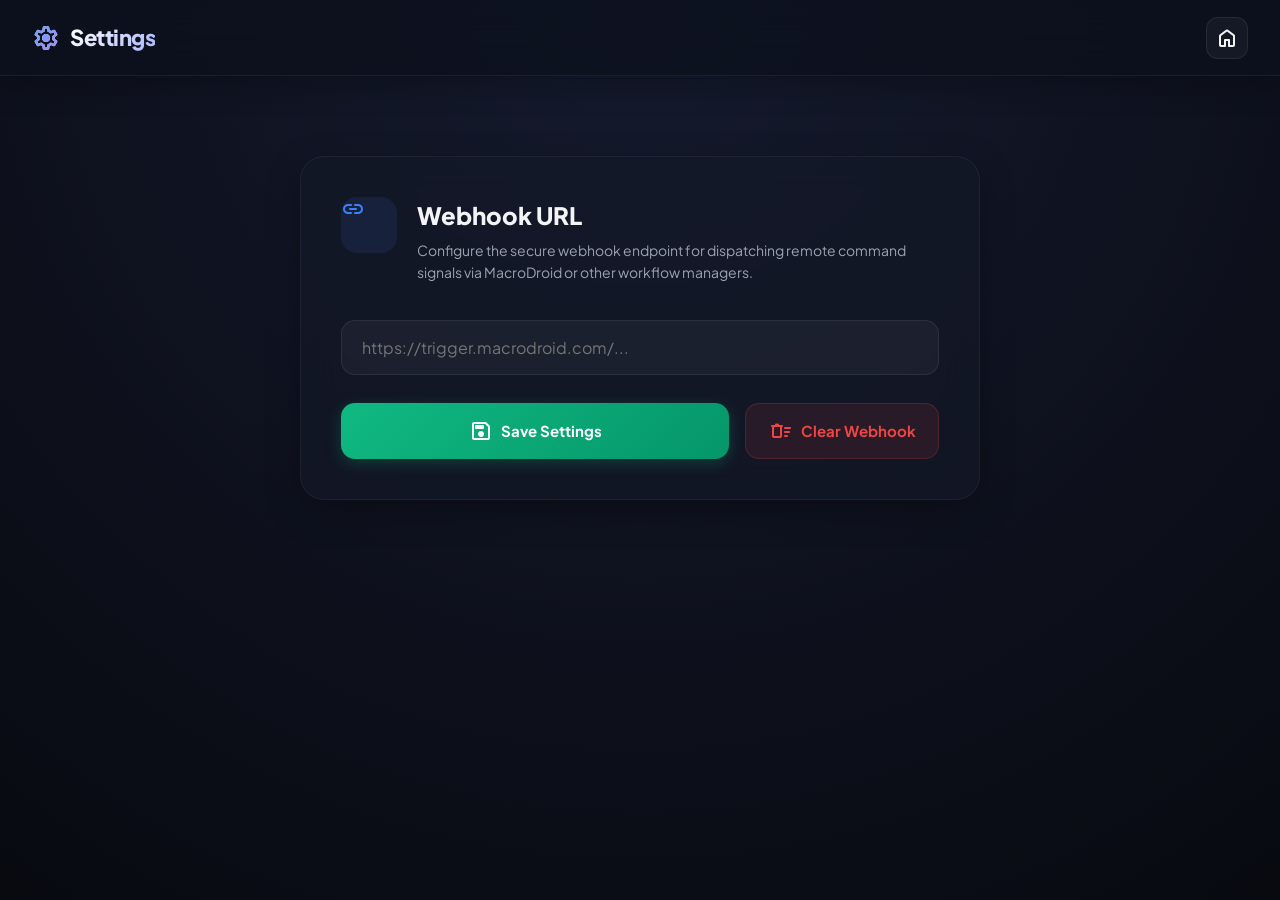
<file: settings.html>
<!DOCTYPE html>
<html lang="en">

<head>
  <meta charset="UTF-8">
  <meta name="viewport" content="width=device-width, initial-scale=1.0">
  <title>Settings - XTobi Remote</title>
  <link rel="stylesheet" href="css/style.css">
  <link href="https://fonts.googleapis.com/css2?family=Plus+Jakarta+Sans:wght@400;500;600;700;800&family=JetBrains+Mono:wght@400;500;600&display=swap" rel="stylesheet">
  <link href="https://fonts.googleapis.com/css2?family=Material+Symbols+Rounded:opsz,wght,FILL,GRAD@20..48,100..700,0..1,-50..200" rel="stylesheet">
</head>

<body>

  <header class="topbar">
    <div class="logo">
      <span class="material-symbols-rounded" style="font-size: 28px; background: linear-gradient(135deg, #60a5fa, #a78bfa); -webkit-background-clip: text; -webkit-text-fill-color: transparent;">settings</span>
      <span>Settings</span>
    </div>
    <a href="index.html" class="settings-home" title="Go back to Dashboard">
      <span class="material-symbols-rounded">home</span>
    </a>
  </header>

  <main class="container">
    <div class="settings-card">
      <div class="settings-header">
        <span class="material-symbols-rounded settings-icon">link</span>
        <div>
          <h2>Webhook URL</h2>
          <p class="settings-subtitle">Configure the secure webhook endpoint for dispatching remote command signals via MacroDroid or other workflow managers.</p>
        </div>
      </div>

      <div class="settings-body">
        <div class="input-wrapper">
          <input
            id="webhook"
            type="text"
            placeholder="https://trigger.macrodroid.com/..."
            autocomplete="off">
        </div>

        <div class="settings-actions">
          <button class="save-btn" onclick="saveWebhook()">
            <span class="material-symbols-rounded">save</span>
            Save Settings
          </button>
          <button class="clear-btn" onclick="clearWebhook()">
            <span class="material-symbols-rounded">delete_sweep</span>
            Clear Webhook
          </button>
        </div>
      </div>
    </div>
  </main>

  <script src="js/settings.js"></script>

</body>

</html>
</file>
<file: css/style.css>
/* ==========================================================================
   XTobi Remote - Premium Dashboard Style (Redesign)
   ========================================================================== */

@import url('https://fonts.googleapis.com/css2?family=Plus+Jakarta+Sans:wght@400;500;600;700;800&family=JetBrains+Mono:wght@400;500;600&display=swap');

:root {
  --bg-color: #080a10;
  --bg-gradient: radial-gradient(circle at 50% 0%, #151a2e 0%, #080a10 100%);
  --card-bg: rgba(20, 26, 40, 0.6);
  --card-border: rgba(255, 255, 255, 0.05);
  --card-border-hover: rgba(59, 130, 246, 0.2);
  --text-primary: #f3f4f6;
  --text-secondary: #9ca3af;
  --accent-blue: #3b82f6;
  --accent-purple: #9333ea;
  --success: #10b981;
  --warning: #f59e0b;
  --danger: #ef4444;
  --card-shadow: 0 12px 40px -12px rgba(0, 0, 0, 0.5);
  --card-shadow-hover: 0 20px 48px -10px rgba(59, 130, 246, 0.15);
  --font-sans: 'Plus Jakarta Sans', -apple-system, BlinkMacSystemFont, "Segoe UI", Roboto, sans-serif;
  --font-mono: 'JetBrains Mono', monospace;
}

* {
  margin: 0;
  padding: 0;
  box-sizing: border-box;
  font-family: var(--font-sans);
}

body {
  background: var(--bg-color);
  background-image: var(--bg-gradient);
  background-attachment: fixed;
  color: var(--text-primary);
  min-height: 100vh;
  overflow-x: hidden;
  line-height: 1.5;
}

/* Custom Scrollbar */
::-webkit-scrollbar {
  width: 8px;
  height: 8px;
}
::-webkit-scrollbar-track {
  background: rgba(0, 0, 0, 0.2);
}
::-webkit-scrollbar-thumb {
  background: rgba(255, 255, 255, 0.1);
  border-radius: 4px;
}
::-webkit-scrollbar-thumb:hover {
  background: rgba(255, 255, 255, 0.2);
}

/* Header & Navigation */
.topbar {
  height: 76px;
  background: rgba(13, 17, 28, 0.75);
  backdrop-filter: blur(20px);
  -webkit-backdrop-filter: blur(20px);
  display: flex;
  align-items: center;
  justify-content: space-between;
  gap: 24px;
  padding: 0 32px;
  position: sticky;
  top: 0;
  z-index: 999;
  border-bottom: 1px solid rgba(255, 255, 255, 0.06);
  box-shadow: 0 10px 30px rgba(0, 0, 0, 0.25);
}

.logo {
  font-size: 22px;
  font-weight: 800;
  letter-spacing: -0.5px;
  background: linear-gradient(135deg, #fff 30%, #a5b4fc 100%);
  -webkit-background-clip: text;
  -webkit-text-fill-color: transparent;
  display: flex;
  align-items: center;
  gap: 10px;
  white-space: nowrap;
}

.searchBox {
  flex: 1;
  max-width: 420px;
  position: relative;
}

.searchBox input {
  width: 100%;
  padding: 12px 18px 12px 46px;
  background: rgba(255, 255, 255, 0.04);
  border: 1px solid rgba(255, 255, 255, 0.08);
  border-radius: 14px;
  color: #fff;
  font-size: 15px;
  outline: none;
  transition: all 0.3s cubic-bezier(0.4, 0, 0.2, 1);
  background-image: url("data:image/svg+xml,%3Csvg xmlns='http://www.w3.org/2000/svg' height='20' viewBox='0 -960 960 960' width='20' fill='%239ca3af'%3E%3Cpath d='M784-120 532-372q-30 24-74 38t-90 14q-117 0-198.5-81.5T88-600q0-117 81.5-198.5T368-880q117 0 198.5 81.5T648-600q0 46-14 90t-38 74l252 252-64 64ZM368-280q133 0 226.5-93.5T688-600q0-133-93.5-226.5T368-712q-133 0-226.5 93.5T48-600q0 133 93.5 226.5T368-280Z'/%3E%3C/svg%3E");
  background-repeat: no-repeat;
  background-position: 16px center;
}

.searchBox input:focus {
  background-color: rgba(255, 255, 255, 0.07);
  border-color: var(--accent-blue);
  box-shadow: 0 0 0 3px rgba(59, 130, 246, 0.2), 0 4px 20px rgba(0, 0, 0, 0.2);
}

.searchBox input::placeholder {
  color: var(--text-secondary);
  opacity: 0.8;
}

.status {
  font-family: var(--font-mono);
  font-size: 13px;
  font-weight: 600;
  padding: 8px 16px;
  border-radius: 12px;
  background: rgba(255, 255, 255, 0.04);
  border: 1px solid rgba(255, 255, 255, 0.08);
  color: var(--text-primary);
  white-space: nowrap;
  display: flex;
  align-items: center;
  gap: 8px;
  transition: all 0.3s ease;
}

.settings {
  display: flex;
  align-items: center;
  justify-content: center;
  width: 42px;
  height: 42px;
  border-radius: 12px;
  background: rgba(255, 255, 255, 0.04);
  border: 1px solid rgba(255, 255, 255, 0.08);
  color: var(--text-primary);
  text-decoration: none;
  transition: all 0.3s cubic-bezier(0.4, 0, 0.2, 1);
}

.settings:hover {
  background: rgba(255, 255, 255, 0.08);
  border-color: rgba(255, 255, 255, 0.15);
  transform: rotate(45deg);
  color: var(--accent-blue);
}

.settings-home {
  display: flex;
  align-items: center;
  justify-content: center;
  width: 42px;
  height: 42px;
  border-radius: 12px;
  background: rgba(255, 255, 255, 0.04);
  border: 1px solid rgba(255, 255, 255, 0.08);
  color: var(--text-primary);
  text-decoration: none;
  transition: all 0.3s cubic-bezier(0.4, 0, 0.2, 1);
}

.settings-home:hover {
  background: rgba(255, 255, 255, 0.08);
  border-color: var(--accent-blue);
  transform: translateY(-2px);
  color: var(--accent-blue);
}

/* Layout Container */
.container {
  width: 100%;
  max-width: 1400px;
  margin: 0 auto;
  padding: 40px 24px;
}

/* Link Button for XTobi Live Screen */
.live-btn {
  display: inline-flex;
  align-items: center;
  gap: 10px;
  text-decoration: none;
  padding: 12px 20px;
  border-radius: 14px;
  background: linear-gradient(135deg, rgba(59, 130, 246, 0.1) 0%, rgba(147, 51, 234, 0.1) 100%);
  border: 1px solid rgba(59, 130, 246, 0.2);
  color: #fff;
  font-weight: 600;
  font-size: 14px;
  margin-bottom: 28px;
  transition: all 0.3s cubic-bezier(0.4, 0, 0.2, 1);
  box-shadow: 0 4px 20px rgba(59, 130, 246, 0.08);
}

.live-btn:hover {
  transform: translateY(-2px);
  background: linear-gradient(135deg, rgba(59, 130, 246, 0.18) 0%, rgba(147, 51, 234, 0.18) 100%);
  border-color: rgba(59, 130, 246, 0.35);
  box-shadow: 0 8px 30px rgba(59, 130, 246, 0.15);
}

.live-btn span {
  font-size: 20px;
}

/* Primary Device Status & History Cards */
.deviceCard {
  display: grid;
  grid-template-columns: 1fr 2fr;
  gap: 32px;
  background: var(--card-bg);
  backdrop-filter: blur(16px);
  -webkit-backdrop-filter: blur(16px);
  padding: 32px;
  border-radius: 24px;
  margin-bottom: 36px;
  border: 1px solid var(--card-border);
  box-shadow: var(--card-shadow);
  transition: all 0.3s cubic-bezier(0.4, 0, 0.2, 1);
  animation: slideUp 0.6s cubic-bezier(0.16, 1, 0.3, 1) both;
}

.deviceCard:hover {
  border-color: var(--card-border-hover);
  box-shadow: var(--card-shadow-hover);
}

.deviceLeft {
  display: flex;
  flex-direction: column;
  justify-content: center;
  gap: 8px;
}

.deviceLeft h2 {
  font-size: 26px;
  font-weight: 800;
  letter-spacing: -0.5px;
  color: var(--text-primary);
  display: flex;
  align-items: center;
  gap: 12px;
}

.online {
  display: inline-flex;
  align-items: center;
  gap: 8px;
  color: var(--success);
  font-size: 14px;
  font-weight: 600;
  background: rgba(16, 185, 129, 0.1);
  padding: 6px 14px;
  border-radius: 100px;
  border: 1px solid rgba(16, 185, 129, 0.15);
  width: fit-content;
  position: relative;
}

/* Glowing dot logic in CSS */
.online::before {
  content: '';
  width: 8px;
  height: 8px;
  border-radius: 50%;
  background-color: var(--success);
  display: inline-block;
  animation: pulseGlow 2s infinite;
}

@keyframes pulseGlow {
  0% {
    box-shadow: 0 0 0 0 rgba(16, 185, 129, 0.5);
  }
  70% {
    box-shadow: 0 0 0 8px rgba(16, 185, 129, 0);
  }
  100% {
    box-shadow: 0 0 0 0 rgba(16, 185, 129, 0);
  }
}

.deviceRight {
  display: grid;
  grid-template-columns: repeat(3, 1fr);
  gap: 16px;
}

/* Info Panels */
.infoBox {
  background: rgba(255, 255, 255, 0.02);
  border: 1px solid rgba(255, 255, 255, 0.05);
  border-radius: 18px;
  padding: 20px;
  display: flex;
  align-items: center;
  gap: 16px;
  transition: all 0.3s cubic-bezier(0.4, 0, 0.2, 1);
}

.infoBox:hover {
  background: rgba(255, 255, 255, 0.04);
  border-color: rgba(255, 255, 255, 0.1);
  transform: translateY(-2px);
}

/* Circular icon container inside infoBox */
.infoBox .material-symbols-rounded {
  display: flex;
  align-items: center;
  justify-content: center;
  width: 48px;
  height: 48px;
  border-radius: 14px;
  font-size: 24px;
  flex-shrink: 0;
}

/* Highlight specific card icons */
#batteryCard .material-symbols-rounded {
  background: rgba(16, 185, 129, 0.1);
  color: var(--success);
}

#locationCard .material-symbols-rounded {
  background: rgba(59, 130, 246, 0.1);
  color: var(--accent-blue);
}

.infoBox:not(#batteryCard):not(#locationCard) .material-symbols-rounded {
  background: rgba(245, 158, 11, 0.1);
  color: var(--warning);
}

.infoBox h4 {
  font-size: 13px;
  font-weight: 500;
  color: var(--text-secondary);
  text-transform: uppercase;
  letter-spacing: 0.5px;
  margin-bottom: 4px;
}

.infoBox p {
  font-size: 18px;
  font-weight: 700;
  color: var(--text-primary);
}

#locationCard {
  cursor: pointer;
  position: relative;
}

#locationCard p {
  font-size: 15px;
  transition: color 0.2s;
}

#locationCard:hover p {
  color: var(--accent-blue);
  text-decoration: underline;
}

/* Category Headers */
.category-title {
  font-size: 20px;
  font-weight: 800;
  color: var(--text-primary);
  margin: 44px 0 20px;
  display: flex;
  align-items: center;
  gap: 12px;
  letter-spacing: -0.3px;
  position: relative;
  padding-left: 16px;
  animation: slideUp 0.6s cubic-bezier(0.16, 1, 0.3, 1) both;
}

.category-title::before {
  content: '';
  position: absolute;
  left: 0;
  top: 4px;
  bottom: 4px;
  width: 4px;
  background: linear-gradient(to bottom, var(--accent-blue), var(--accent-purple));
  border-radius: 4px;
  box-shadow: 0 0 10px rgba(59, 130, 246, 0.5);
}

/* Category Grid & Control Buttons */
.category-grid {
  display: grid;
  grid-template-columns: repeat(auto-fill, minmax(220px, 1fr));
  gap: 16px;
  margin-bottom: 36px;
  animation: slideUp 0.6s cubic-bezier(0.16, 1, 0.3, 1) both;
}

.control-btn {
  height: 68px;
  border: 1px solid rgba(255, 255, 255, 0.08);
  border-radius: 16px;
  color: #fff;
  font-size: 15px;
  font-weight: 700;
  cursor: pointer;
  display: flex;
  align-items: center;
  justify-content: center;
  gap: 10px;
  transition: all 0.25s cubic-bezier(0.4, 0, 0.2, 1);
  box-shadow: 
    0 4px 12px rgba(0, 0, 0, 0.35),
    inset 0 1px 1px rgba(255, 255, 255, 0.15),
    inset 0 -2px 4px rgba(0, 0, 0, 0.2);
  position: relative;
  overflow: hidden;
  text-shadow: 0 1.5px 3px rgba(0, 0, 0, 0.6);
}

/* Semi-transparent gloss overlay on inline background color */
.control-btn::before {
  content: '';
  position: absolute;
  inset: 0;
  background: linear-gradient(180deg, rgba(255, 255, 255, 0.15) 0%, rgba(255, 255, 255, 0.02) 60%, rgba(0, 0, 0, 0.15) 100%);
  pointer-events: none;
}

/* Hover shine highlight */
.control-btn::after {
  content: '';
  position: absolute;
  inset: 0;
  background: rgba(255, 255, 255, 0.12);
  opacity: 0;
  transition: opacity 0.2s ease;
  pointer-events: none;
}

.control-btn:hover {
  transform: translateY(-4px) scale(1.02);
  box-shadow: 
    0 10px 24px rgba(0, 0, 0, 0.45),
    0 0 16px rgba(255, 255, 255, 0.1),
    inset 0 1px 1px rgba(255, 255, 255, 0.2);
  filter: brightness(115%);
}

.control-btn:hover::after {
  opacity: 1;
}

.control-btn:active {
  transform: translateY(-1px) scale(0.98);
  box-shadow: 
    0 4px 8px rgba(0, 0, 0, 0.3),
    inset 0 1px 1px rgba(255, 255, 255, 0.1);
  filter: brightness(90%);
}

/* Toast Notification Styling */
#toast {
  position: fixed;
  left: 50%;
  bottom: 32px;
  transform: translateX(-50%) translateY(20px);
  background: rgba(15, 20, 32, 0.9);
  backdrop-filter: blur(12px);
  -webkit-backdrop-filter: blur(12px);
  border: 1px solid rgba(255, 255, 255, 0.1);
  color: #fff;
  padding: 14px 28px;
  border-radius: 100px;
  font-size: 14px;
  font-weight: 700;
  box-shadow: 0 12px 36px rgba(0, 0, 0, 0.6), inset 0 1px 1px rgba(255, 255, 255, 0.1);
  z-index: 9999;
  display: none;
  animation: toastFadeIn 0.35s cubic-bezier(0.18, 0.89, 0.32, 1.28) forwards;
  letter-spacing: 0.2px;
}

@keyframes toastFadeIn {
  to {
    transform: translateX(-50%) translateY(0);
  }
}

/* Settings View Overhaul */
.settings-card {
  background: var(--card-bg);
  backdrop-filter: blur(16px);
  -webkit-backdrop-filter: blur(16px);
  padding: 40px;
  border-radius: 24px;
  border: 1px solid var(--card-border);
  box-shadow: var(--card-shadow);
  max-width: 680px;
  margin: 40px auto;
  animation: slideUp 0.6s cubic-bezier(0.16, 1, 0.3, 1) both;
}

.settings-header {
  display: flex;
  align-items: flex-start;
  gap: 20px;
  margin-bottom: 36px;
}

.settings-icon {
  display: flex;
  align-items: center;
  justify-content: center;
  width: 56px;
  height: 56px;
  border-radius: 16px;
  background: rgba(59, 130, 246, 0.1);
  color: var(--accent-blue);
  font-size: 28px;
  flex-shrink: 0;
}

.settings-header h2 {
  font-size: 24px;
  font-weight: 800;
  color: var(--text-primary);
  margin-bottom: 6px;
}

.settings-subtitle {
  font-size: 14px;
  color: var(--text-secondary);
  line-height: 1.6;
}

.input-wrapper {
  position: relative;
  margin-bottom: 28px;
}

.input-wrapper input {
  width: 100%;
  padding: 16px 20px;
  background: rgba(255, 255, 255, 0.04);
  border: 1px solid rgba(255, 255, 255, 0.08);
  border-radius: 14px;
  color: #fff;
  font-size: 16px;
  outline: none;
  transition: all 0.3s cubic-bezier(0.4, 0, 0.2, 1);
}

.input-wrapper input:focus {
  background-color: rgba(255, 255, 255, 0.06);
  border-color: var(--accent-blue);
  box-shadow: 0 0 0 3px rgba(59, 130, 246, 0.2);
}

.settings-actions {
  display: grid;
  grid-template-columns: 2fr 1fr;
  gap: 16px;
}

.save-btn, .clear-btn {
  height: 56px;
  border: none;
  border-radius: 14px;
  font-size: 15px;
  font-weight: 700;
  cursor: pointer;
  display: inline-flex;
  align-items: center;
  justify-content: center;
  gap: 8px;
  transition: all 0.2s cubic-bezier(0.4, 0, 0.2, 1);
}

.save-btn {
  background: linear-gradient(135deg, var(--success) 0%, #059669 100%);
  color: #fff;
  box-shadow: 0 4px 15px rgba(16, 185, 129, 0.25);
}

.save-btn:hover {
  transform: translateY(-2px);
  box-shadow: 0 8px 24px rgba(16, 185, 129, 0.35);
  filter: brightness(110%);
}

.save-btn:active {
  transform: translateY(0);
}

.clear-btn {
  background: rgba(239, 68, 68, 0.1);
  border: 1px solid rgba(239, 68, 68, 0.2);
  color: var(--danger);
}

.clear-btn:hover {
  background: rgba(239, 68, 68, 0.15);
  border-color: rgba(239, 68, 68, 0.3);
  transform: translateY(-2px);
}

.clear-btn:active {
  transform: translateY(0);
}

/* Live Screen styling (preserving and upgrading) */
.streamCard {
  margin-top: 24px;
  padding: 24px;
  border-radius: 20px;
  background: rgba(255, 255, 255, 0.03);
  border: 1px solid rgba(255, 255, 255, 0.06);
  box-shadow: var(--card-shadow);
  transition: all 0.3s cubic-bezier(0.4, 0, 0.2, 1);
}

.streamCard:hover {
  transform: translateY(-4px);
  border-color: var(--card-border-hover);
  box-shadow: var(--card-shadow-hover);
}

.streamTop {
  display: flex;
  justify-content: space-between;
  align-items: flex-start;
  gap: 16px;
}

.streamName {
  font-size: 22px;
  font-weight: 800;
  margin: 0;
  letter-spacing: -0.5px;
}

.streamStatus {
  font-weight: 700;
  font-family: var(--font-mono);
  font-size: 13px;
  text-transform: uppercase;
  letter-spacing: 0.5px;
}

.streamMeta {
  margin-top: 14px;
  opacity: 0.8;
  line-height: 1.7;
  font-size: 14px;
  color: var(--text-secondary);
}

.watchBtn {
  margin-top: 20px;
  display: inline-flex;
  align-items: center;
  gap: 10px;
  padding: 14px 24px;
  border-radius: 14px;
  border: none;
  cursor: pointer;
  font-weight: 700;
  background: linear-gradient(135deg, var(--accent-blue) 0%, #1d4ed8 100%);
  color: #fff;
  box-shadow: 0 4px 15px rgba(59, 130, 246, 0.25);
  transition: all 0.3s cubic-bezier(0.4, 0, 0.2, 1);
}

.watchBtn:hover {
  transform: translateY(-2px) scale(1.02);
  box-shadow: 0 8px 24px rgba(59, 130, 246, 0.35);
  filter: brightness(110%);
}

.watchBtn:disabled {
  opacity: 0.4;
  cursor: not-allowed;
  transform: none;
  box-shadow: none;
}

/* Animations */
@keyframes slideUp {
  from {
    opacity: 0;
    transform: translateY(24px);
  }
  to {
    opacity: 1;
    transform: translateY(0);
  }
}

/* Responsive Overrides */
@media (max-width: 1100px) {
  .deviceCard {
    grid-template-columns: 1fr;
    gap: 28px;
  }
  .deviceRight {
    grid-template-columns: repeat(3, 1fr);
  }
}

@media (max-width: 850px) {
  .deviceRight {
    grid-template-columns: repeat(2, 1fr);
  }
}

@media (max-width: 700px) {
  .topbar {
    flex-direction: column;
    height: auto;
    padding: 20px 16px;
    gap: 16px;
    align-items: stretch;
  }
  
  .topbar > * {
    margin: 0;
  }

  .logo {
    justify-content: center;
  }
  
  .searchBox {
    max-width: 100%;
    order: 3;
  }

  .status {
    justify-content: center;
    order: 2;
  }

  .settings {
    position: absolute;
    right: 16px;
    top: 16px;
  }
  
  .settings-home {
    position: absolute;
    right: 16px;
    top: 16px;
  }

  .deviceRight {
    grid-template-columns: 1fr;
  }

  .category-grid {
    grid-template-columns: repeat(2, 1fr);
    gap: 12px;
  }

  .control-btn {
    height: 64px;
    font-size: 14px;
    border-radius: 14px;
  }

  .container {
    padding: 20px 16px;
  }
  
  .settings-card {
    padding: 24px 16px;
  }
  
  .settings-actions {
    grid-template-columns: 1fr;
  }
}

@media (max-width: 480px) {
  .category-grid {
    grid-template-columns: 1fr;
  }
}
</file>
